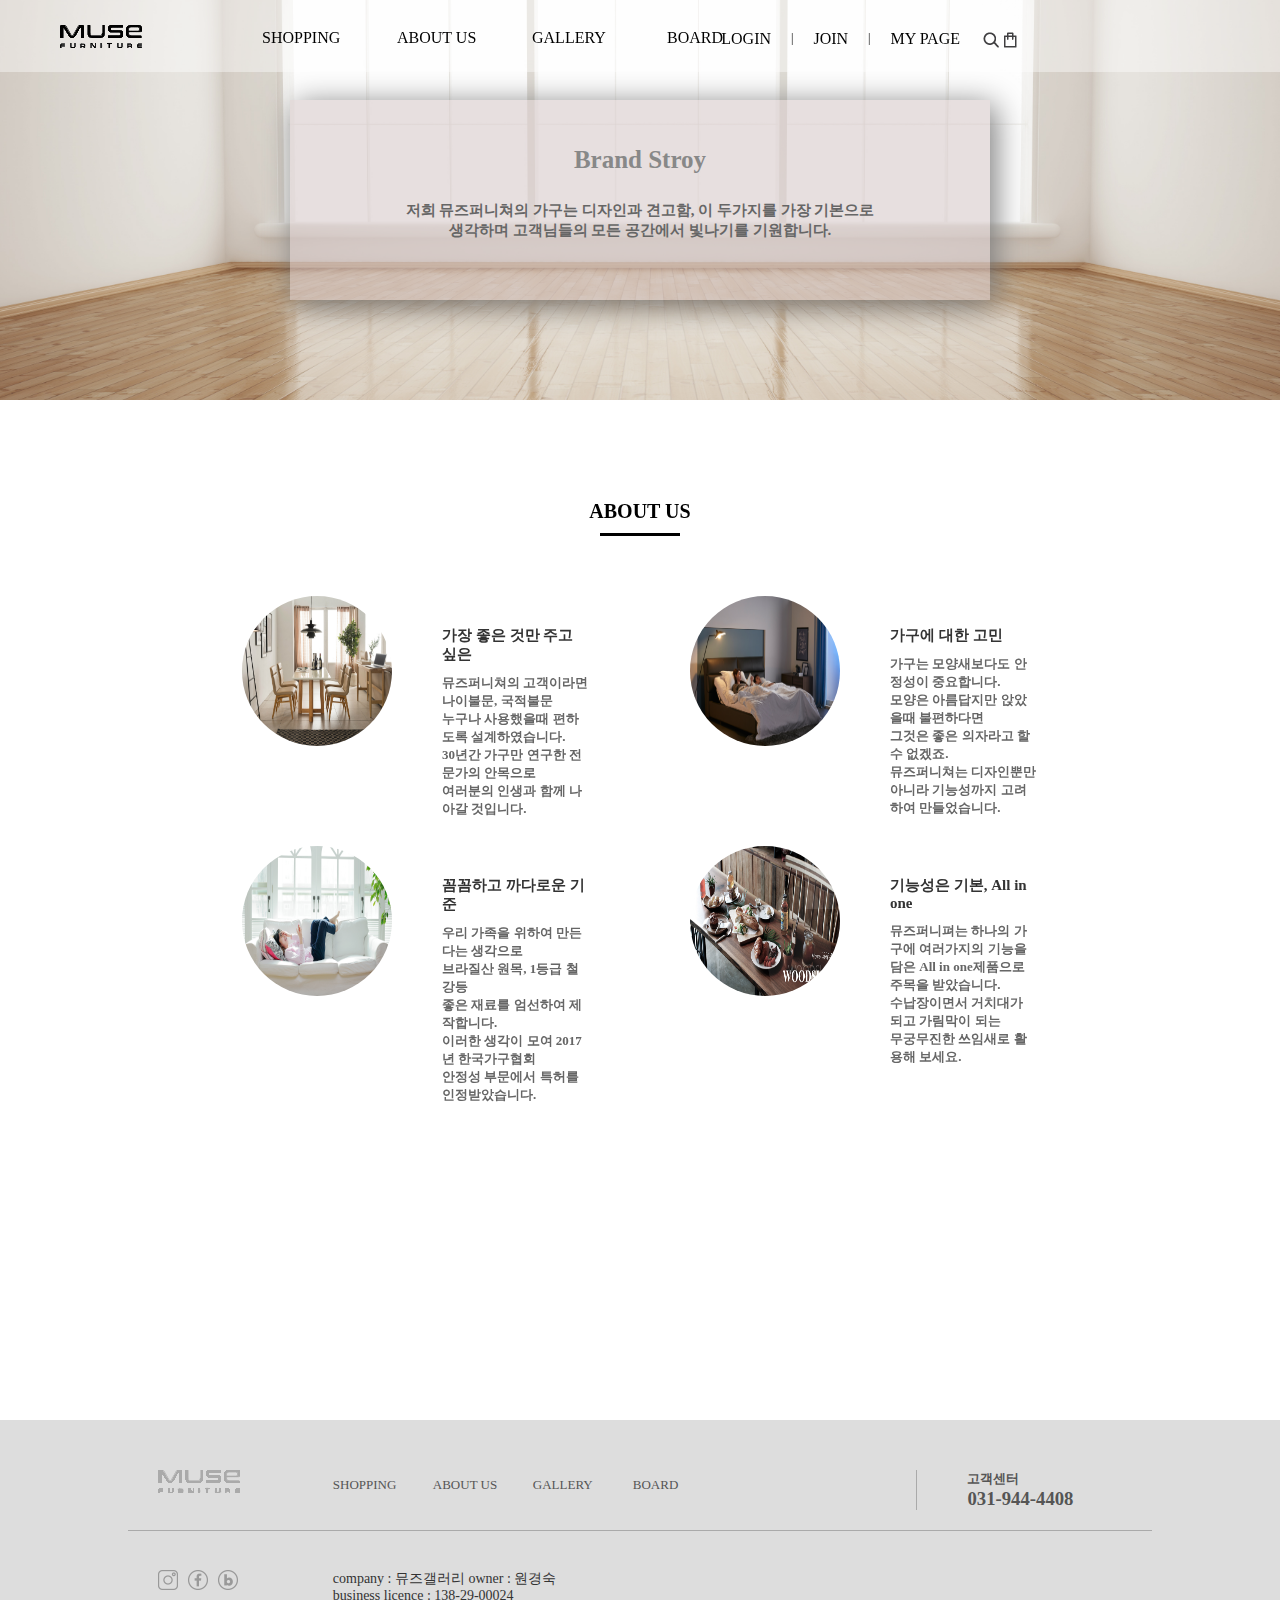
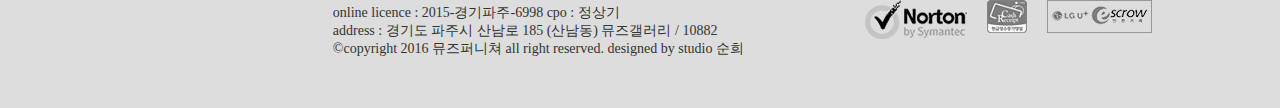
<file: sub2.html>
<!DOCTYPE html>
<html lang="en">
<head>
    <meta charset="UTF-8">
    <meta name="viewport" content="width=device-width,initial-scale=1,user-scalable=no">
    <title>ABOUT MUSE</title>
    <link rel="stylesheet" href="css/aos.css">
    <style>
			* {margin:0; padding:0; box-sizing: border-box;}
			ol,ul,li { list-style:none;}
			a { text-decoration:none; color: black;}
			img { vertical-align:top; border:none;}
			table { border-collapse:collapse;}
			body,html {height: 100%;}
			.clear:after { content:""; display:block; clear:both;}
        
			/* 헤더 영역 */
			#header{width:100%; height: 72px; position: fixed; z-index: 1;
							background-color: rgba(255,255,255,0.4); transition:all 0.5s;}

			#header.on { background-color:rgba(0,0,0,1);}

			#header.on .gnb > li > a { color:#fff;}

			#header .h_bg{height: 280px;background-color:rgba(0,0,0,0.7);
									position: absolute; z-index: 1; top: 0; left: 0; width: 100%;
									background-color: rgba(0,0,0,0,.4);top: 72px; display: none;}
			.logo{float: left; margin-left: 60px; margin-top: 25px;}
			.gnb > li{float:left;margin-right: 35px; width: 100px;}
			.gnb > li > a:hover {font-weight: bold;}
			.gnb{ float: left;margin-left: 120px; margin-top: 29px;}
			.sub_cv{position: absolute;top: 72px;width:1000px; left: 50%;margin-left: -500px; height:280px;z-index: 1;}
			.sub li{text-indent: 5px; height: 40px;}
			.sub{float: left; width: 200px; text-align:center; border-right: 1px solid #666;
					height: 220px; margin-top: 30px;z-index: 1; display: none;}
			.sub:last-child{border-right: 0;}
			.sub li a{color: #999;}
			.sub li a:hover {color: white;}
			.sub > a {display: block; height: 100%; height: 40px; color:#fff; font-weight: bold; font-size: 18px;}
			.s_menu {position: absolute; right: 25%; top: 30px;}
			.s_menu li{float: left;}
			.s_menu li:after {content:"|"; color:black; margin:0 20px; font-size: 12px;
													position: relative; top: -2px}
			.s_menu li:last-child:after{display: none;}
			.s_menu li a.on{color: white;}

			.icon{position: absolute; right: 20%; margin-top: 30px;}
			.icon li {float: left;}
			.icon li:last-child{width: 22px;}
			.ham_menu{ float: right; margin: 20px 30px 0 0; display: none; }

        
			/* 모바일 메뉴 */

			.ham_cover{ width:250px; height: 100%; position: fixed; z-index: 995; right:-250px; top:0; transition: all 0.5s;}

			.ham_cover.on{ right: 0;}


			.mobile{ position: absolute; top: 0; right:0; width:100%; 
					background-color: rgba(0,0,0,0.9); height: 100%; padding-top: 100px;
					}

			.ham_close{ position: absolute; top: 20px; right: 20px; width: 30px; }
			.ham_list{ text-align: center; line-height: 60px; }
			.ham_list > li > a{ color: #fff; font-size: 20px; font-weight: bold;  }
			.ham_list > li{ display: table; margin: 0 auto;}
			.ham_list > li.on > a{ color: #888; display: block; }
			.ham_list > li.on > a:after{ content: ""; display: block; position: relative; transition: all 0.5s;
								width: 100%; height: 3px; background-color: #fff; margin: 0 auto; }
			.ham_sub{ line-height: 30px; margin: 30px 0; display:none; }
			.ham_sub a{ color: #ddd;}

			.ham_s_menu{ position: absolute; top: 25px; left: 20px; }
			.ham_s_menu li{ float: left; margin-right: 25px; }
			.ham_s_menu li a{ color: #fff; }
		
			/* cont1 영역 */
			.cont1 {background-image: url(image/bg3.jpg); height: 400px; background-attachment: fixed;
			background-size: cover; background-position: center -200px; position: relative;}
			.text_box{ width: 700px; height: 200px; margin: 0 auto; text-align: center; background-color:rgba(215,201,201,0.6); padding: 50px 0; line-height: 20px;
					font-size: 16px;box-shadow: 5px 5px 30px #777; position: absolute; top: 50%;left: 50%; transform: translateX(-50%)translateY(-50%); }
			.text_box h2{ font-size: 25px; color: #888;}
					.text {color: #666; font-size: 15px; padding-top: 30px; font-weight: 900; }

			/* cont2 영역 */
			.cont2{ width: 70%; margin: 100px auto; height: 500px;}
			.cont2_list li{ float: left; width: 50%; height: 250px; padding: 50px; }
			.cont2_list li img{ width: 150px; height: 150px; border-radius: 50%; float: left;}
			.cont2_list li .text{ padding-left: 200px;}
			.cont2_list li .text h4{ color: #333; margin-bottom: 10px; }
			.cont2_list li .text p{font-size: 13px;}
			.cont2 h3{ font-size: 20px; text-align: center;}
					.cont2 h3:after{content: ""; display: block; clear: both; width: 80px; margin: 10px auto; 					 height: 3px; background-color: black;}
			.leaf1,.leaf2{ position: absolute; top: 80%; width: 200px;}
			.leaf1 img,.leaf2 img{ width: 100%;}
			.leaf1{ display: none;}
			.leaf2{ display: none;}
		
			/* cont3 영역 */
			.cont3{ width: 70%; margin: 100px auto; height: 220px;}
			.cont3_list li{ float: left; width: 30%; height: 220px; margin-right: 5%;background-color: #666; color: #fff; text-align: center; padding: 30px;}
			.cont3_list li:last-child{ margin-right: 0;}
			.cont3_list li h4{ font-size:18px; }
			.cont3_list li h4:after{ content: ""; display: block; width: 80%; height: 1px; 
								background-color: #fff; margin: 20px auto;}
			.cont3_list li p{ font-size: 14px; }

			/* 푸터 영역 */
			#footer{ background-color: #ddd;}
			.f_center{ width: 80%;margin: 0 auto; padding: 50px 0;}
			.f_top{ height: 100px;}
			.f_top:after{ content: ""; display: block; width: 100%; height: 1px; background-color: #aaa; margin: 30px auto;}
			.f_logo{ float: left; width: 20%; padding-left: 30px;}
			.f_menu{ float: left; width: 55%;}
			.f_menu li{ float: left; width: 100px; height: 30px; line-height: 30px; font-size: 13px;}
			.f_menu li a{ color: #555;}
			.f_cs{ float: right; width: 23%; color: #555; margin-bottom: 20px; padding-left: 50px;
				border-left: 1px solid #aaa;}
			.f_bot{ }
			.f_sns{ padding-left: 30px; float: left; width: 20%; }
			.f_sns li{ float: left; width: 30px; }
			.f_text{ float: left; color: #333; font-size: 14px; width: 50%;}

			.f_mark{float: right; width: 30%; margin-top: 30px;}
			.f_mark li{ float: left; margin-left: 20px;}
		
			/* 모바일  768px */   
      @media screen and (max-width:768px){
            
        /* 헤더 */
        .gnb > li{ display: none;}
				.ham_menu{ display: inline-block;position: absolute; right: 0; }
				.s_menu{ display: none;}
				.icon{ display: none;}
  
        .cont1 {display: none;}
           
				/* cont2 영역 */
				.cont2{ width: 80%; margin: 0 auto; height: 1000px;
                padding-top: 85px;}
        .cont2_list {width: 80%;margin-left: 10%;}
				.cont2_list li{ float: left; width:100%; height: 250px; padding: 0px; }
	
            
        /* cont3 영역 */
				.cont3{ width: 80%; margin: 100px auto; height:auto;}
				.cont3_list li{ width: 100%; height: 200px; margin-right: 0; margin-bottom: 5%;}
				.cont3_list li p{line-height: 20px; font-size: 14px; }
            
        	
    		/* 푸터 영역 */
        .f_center{  padding: 30px 0;}
        .f_top{ display: none;}
				.f_logo{ display: none;}
				.f_sns{ width: 100px; padding-left: 0; padding-bottom: 50px; margin: 0 auto; float: none;}
				.f_text{ float: none; text-align: center; width: 100%;}
				.f_mark{display: none;}
 
       }
        
        /* 모바일  640px */
        @media screen and (max-width:640px){
            
					/* cont2 영역 */
					.cont2{ width: 100%; margin: 0 auto; height: 1000px;
									padding-top: 85px;}
					.cont2_list {width: 80%;margin-left: 10%;}
					.cont2_list li{ float: left; width:100%; height: 250px; padding: 0px;
         
				}
				/* 모바일 414px; */
        @media screen and (max-width:414px){
            
					/* cont2 영역 */
					.cont2{ width: 100%; margin: 0 auto; height:auto;
									padding-top: 85px;}
					.cont2_list {width: 80%;margin-left: 10%;}
					.cont2_list li img{text-align: center;}
					.cont2_list li{ float:none; width:100%; height: 350px; padding: 0px;text-align: center; }
					.cont2_list li img {float: none;}
					.cont2_list li .text {padding-left: 0;}
					.cont2 h3{padding-bottom: 70px;}


        }
    </style>
    <script type="text/javascript" src="js/jquery-3.3.1.min.js"></script>
    <script type="text/javascript" src="js/aos.js"></script>
    <script type="text/javascript">
		$(document).ready(function(){
			AOS.init();
			
			//      header   마우스 올렸을 때    //
            
			$(".shop > a").eq(0).mouseenter(function(){

					$(".sub").stop().show();
					$(".h_bg").stop().show();
			});
			$(".sub_cv").mouseleave(function(){

					$(".sub").stop().hide();
					$(".h_bg").stop().hide();
			});

			
			//스크롤 내렸을때 유투브 구간까지 도달하면 헤더는 디자인 변경
            
      $(window).scroll(function(){
               
				var sc_top = $(this).scrollTop();

				var cont1 = $(".cont2").offset().top;

				if(sc_top >= cont1) {

						$("#header").addClass("on");
						$(".logo img").attr("src","image/logo_white.png");
						$(".icon li:first-child img").attr("src","image/search_white.png");
						$(".icon li:last-child img").attr("src","image/cart_white.png");
						$(".s_menu li a").addClass("on");
						$(".ham_menu img").attr("src","image/ham_menu_white.png");
				}
				else {

						$("#header").removeClass("on");
						$(".logo img").attr("src","image/logo.png");
						$(".icon li:first-child img").attr("src","image/gnb_search_3.png");
						$(".icon li:last-child img").attr("src","image/gnb_cart_3.png");
						$(".s_menu li a").removeClass("on");
				}

			});
            
            	//모바일 메뉴 나오게 하기
			$(".ham_menu").click(function(){
				$(".ham_cover").addClass("on");
			});
			
			//모바일 매뉴 숨기기
			$(".ham_close").click(function(){
				$(".ham_cover").removeClass("on");
			});
			
			//쇼핑 메뉴 누르면 서브메뉴 나오게
			
			$(".ham_list > li > a").click(function(){
				
				//show() --> hide() // hide() -- > show()
				$(this).siblings(".ham_sub").slideToggle();
				$(this).parent().toggleClass("on");
			});
			
		});
		
	</script>
</head>
<body>
    <div id="header">
       <p class="ham_menu"><img src="image/ham_menu.png" alt=""></p>
       <div class="h_bg"></div>
        <h1 class="logo"><a href="index.html"><img src="image/logo.png" alt=""></a></h1>
        <ul class="gnb clear">
            <li class="shop"><a href="sub3.html">SHOPPING</a>
               <div class="sub_cv">
                <ul class="sub">
                    <a href="#">Series</a>
                    <li><a href="#">Kai</a></li>
                    <li><a href="#">Moku</a></li>
                    <li><a href="#">Liv</a></li>
                </ul>
                <ul class="sub">
                    <a href="#">BEDROOM</a>
                    <li><a href="#">Bed</a></li>
                    <li><a href="#">Bedside table</a></li>
                    <li><a href="#">Drawer</a></li>
                    <li><a href="#">Dressing table</a></li>
                </ul>
                <ul class="sub">
                    <a href="sub3.html">LIVING ROOM</a>
                    <li><a href="#">TV Stand</a></li>
                    <li><a href="#">Storage</a></li>
                    <li><a href="#">Sofa</a></li>
                    <li><a href="#">Table</a></li>
                    <li><a href="#">Console</a></li>
                </ul>
                <ul class="sub">
                    <a href="#">Home office</a>
                    <li><a href="#">Desk</a></li>
                    <li><a href="#">Chair</a></li>
                    <li><a href="#">Bookshelf</a></li>
                </ul>
                <ul class="sub">
                    <a href="#">Kitchen</a>
                    <li><a href="#">Table</a></li>
                    <li><a href="#">Storage</a></li>
                </ul> 
                </div> 
            </li>
            <li><a href="#">ABOUT US</a></li>
            <li><a href="#">GALLERY</a></li>
            <li><a href="#">BOARD</a></li>
        </ul>
        <ul class="s_menu clear">
            <li><a href="#">LOGIN</a></li>
            <li><a href="#">JOIN</a></li>
            <li><a href="#">MY PAGE</a></li>
        </ul>
        <ul class="icon clear">
            <li><a href="#"><img src="image/gnb_search_3.png" alt=""></a></li>
            <li><a href="#"><img src="image/gnb_cart_3.png" alt=""></a></li>
        </ul>
        <a href="#" class="ham_menu"><img src="image/ham_menu.png" alt=""></a>
    </div>
        
        <div class="ham_cover">
		<div class="mobile">
			<a href="#"><img class="ham_close" src="image/ham_close_white.png" alt=""></a>
			<ul class="ham_s_menu">
				<li><a href="#">LOGIN</a></li>
				<li><a href="#">JOIN</a></li>
			</ul>
			<ul class="ham_list">
				<li class="shop_sub">
					<a href="#">SHOPPING</a>
					<ul class="ham_sub">
						<li><a href="#">Series</a></li>
						<li><a href="#">Bed Room</a></li>
						<li><a href="sub3.html">Living Room</a></li>
						<li><a href="#">Home Office</a></li>
						<li><a href="#">Kitchen</a></li>
					</ul>
				</li>
				<li>
					<a href="sub2.html">ABOUT US</a>
				</li>
				<li><a href="#">GALLERY</a></li>
				<li><a href="#">BOARD</a></li>
			</ul>
		</div>
        </div>	
   
    <div id="container">
		<div class="cont1">
			<div class="text_box">
				<h2>Brand Stroy</h2>
				<p class="text">
					저희 뮤즈퍼니쳐의 가구는 디자인과 견고함, 이 두가지를 가장 기본으로 <br>
					생각하며 고객님들의 모든 공간에서 빛나기를 기원합니다.
				</p>
			</div>

		</div>

	   <div class="cont2">
   			<h3 data-aos="fade-down" data-aos-duration="2000">ABOUT US</h3>
	   		<ul class="cont2_list clear" data-aos="fade-down" data-aos-duration="2000">
	   			<li >
	   				<img src="image/sub2_1.jpg" alt="">
	   				<div class="text">
	   				 	<h4>가장 좋은 것만 주고 싶은</h4>
	   					<p>뮤즈퍼니쳐의 고객이라면 나이불문, 국적불문 <br> 
	   						누구나 사용했을때 편하도록 설계하였습니다. <br>
	   						30년간 가구만 연구한 전문가의 안목으로 <br>
	   						여러분의 인생과 함께 나아갈 것입니다.	
	   					</p>
	   				</div>
	   			</li>
	   			<li>
	   				<img src="image/sub2_2.jpg" alt="">
	   				<div class="text">
	   					<h4>가구에 대한 고민</h4>
	   					<p>가구는 모양새보다도 안정성이 중요합니다.<br>
	   						모양은 아름답지만 앉았을때 불편하다면 <br>
	   						그것은 좋은 의자라고 할 수 없겠죠. <br>
	   						뮤즈퍼니쳐는 디자인뿐만 아니라 기능성까지 고려하여 만들었습니다.	
	   					</p>
	   				</div>
	   			</li>
	   			<li>        
	   				<img src="image/sub2_3.jpg" alt="">
	   				<div class="text">
	   					<h4>꼼꼼하고 까다로운 기준</h4>
	   					<p>우리 가족을 위하여 만든다는 생각으로<br>
	   						브라질산 원목, 1등급 철강등 <br>
	   						좋은 재료를 엄선하여 제작합니다. <br>
	   						이러한 생각이 모여 2017년 한국가구협회<br>
	   						 안정성 부문에서 특허를 인정받았습니다. 
	   					</p>
	   				</div>
	   			</li>
	   			<li>
	   				<img src="image/sub2_4.jpg" alt="">
	   				<div class="text">
	   					<h4>기능성은 기본, All in one</h4>
	   					<p>뮤즈퍼니펴는 하나의 가구에 여러가지의 기능을 <br>
	   						담은 All in one제품으로 주목을 받았습니다. <br>
	   					 	수납장이면서 거치대가 되고 가림막이 되는  <br>
	   						무궁무진한 쓰임새로 활용해 보세요.	
	   					</p>
	   				</div>
	   			</li>
	   		</ul>	
	   		<div class="leaf1" data-aos="fade-right" data-aos-duration="2000"><img src="image/sub2_leaf.png" alt=""></div>
	   		<div class="leaf2" data-aos="fade-left" data-aos-duration="2000"><img src="image/sub2_leaf2.png" alt=""></div>
	   </div>
	   
	   <div class="cont3">	
	   		<ul class="cont3_list clear" data-aos="flip-down" data-aos-duration="2000">
	   			<li>
	   				<h4>CS center</h4>
					<p>Tel : 031-944-4408 <br>
					Fax : 031-944-4465 <br>
					E-mail : musegallery_living@naver.com <br>
					Addresss : 경기도 파주시 산남로 185 (산남동) <br>
   					</p>
	   			</li>
	   			<li>
	   				<h4>Work time</h4>
					<p>09:00 - 19:00 <br> 
					Open 365 Days <br>
					(공휴일 10:30 - 19:00)	
   					</p>
	   			</li>
	   			<li>
	   				<h4>Bank info</h4>
					<p>신한은행 . 110-444-400921 <br>
					Account holder . 뮤즈갤러리
   					</p>
	   			</li>
	   		</ul>
	   </div>
   </div>
   
   <!--  하단 영역  -->
    <div id="footer">
    	<div class="f_center">
    		<div class="f_top clear">
    			<div class="f_logo"><img src="image/logo_gray.png" alt=""></div>
    			<ul class="f_menu clear">
    				<li><a href="#">SHOPPING</a></li>
    				<li><a href="#">ABOUT US</a></li>
    				<li><a href="#">GALLERY</a></li>
    				<li><a href="#">BOARD</a></li>
    			</ul>
    			<div class="f_cs">
    				<h5>고객센터</h5>
    				<h3>031-944-4408</h3>
    			</div>
    		</div>
    		<div class="f_bot clear">
    			<ul class="f_sns">
    				<li><a href="#"><img src="image/footer_i.png" alt=""></a></li>
    				<li><a href="#"><img src="image/footer_f.png" alt=""></a></li>
    				<li><a href="#"><img src="image/footer_b.png" alt=""></a></li>
    			</ul>
    			<div class="f_text">
    				<p>company : 뮤즈갤러리 owner : 원경숙</p>
    				<p>business licence : 138-29-00024</p>
    				<p>online licence : 2015-경기파주-6998 cpo : 정상기</p>
    				<p>address : 경기도 파주시 산남로 185 (산남동) 뮤즈갤러리 / 10882</p>
    				<p>&copy;copyright 2016 뮤즈퍼니쳐 all right reserved. designed by studio 순희</p>
    			</div>
    			<ul class="f_mark">
    				<li><img src="image/mark_1.png" alt=""></li>
    				<li><img src="image/mark_2.png" alt=""></li>
    				<li><img src="image/mark_3.png" alt=""></li>
    			</ul>
    		</div>
    	</div>
    </div>
    
</body>
</html>
</file>
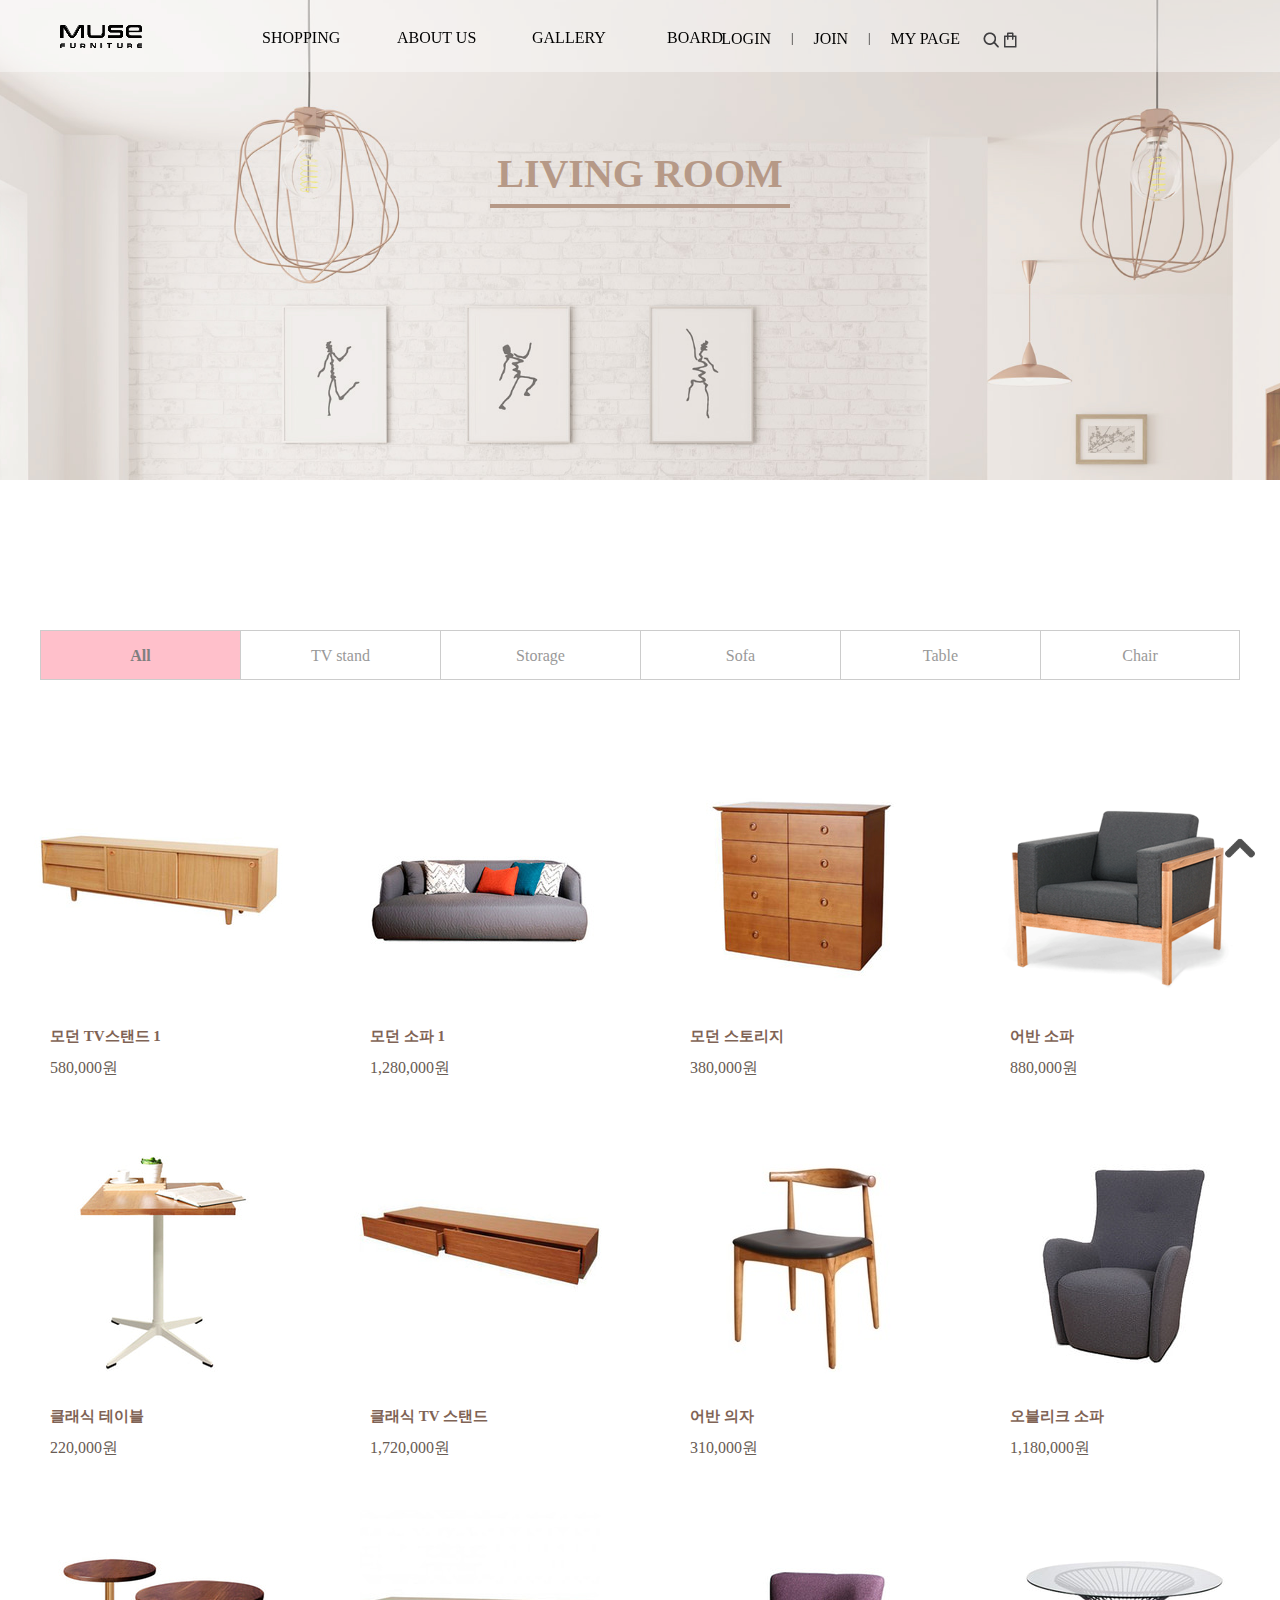
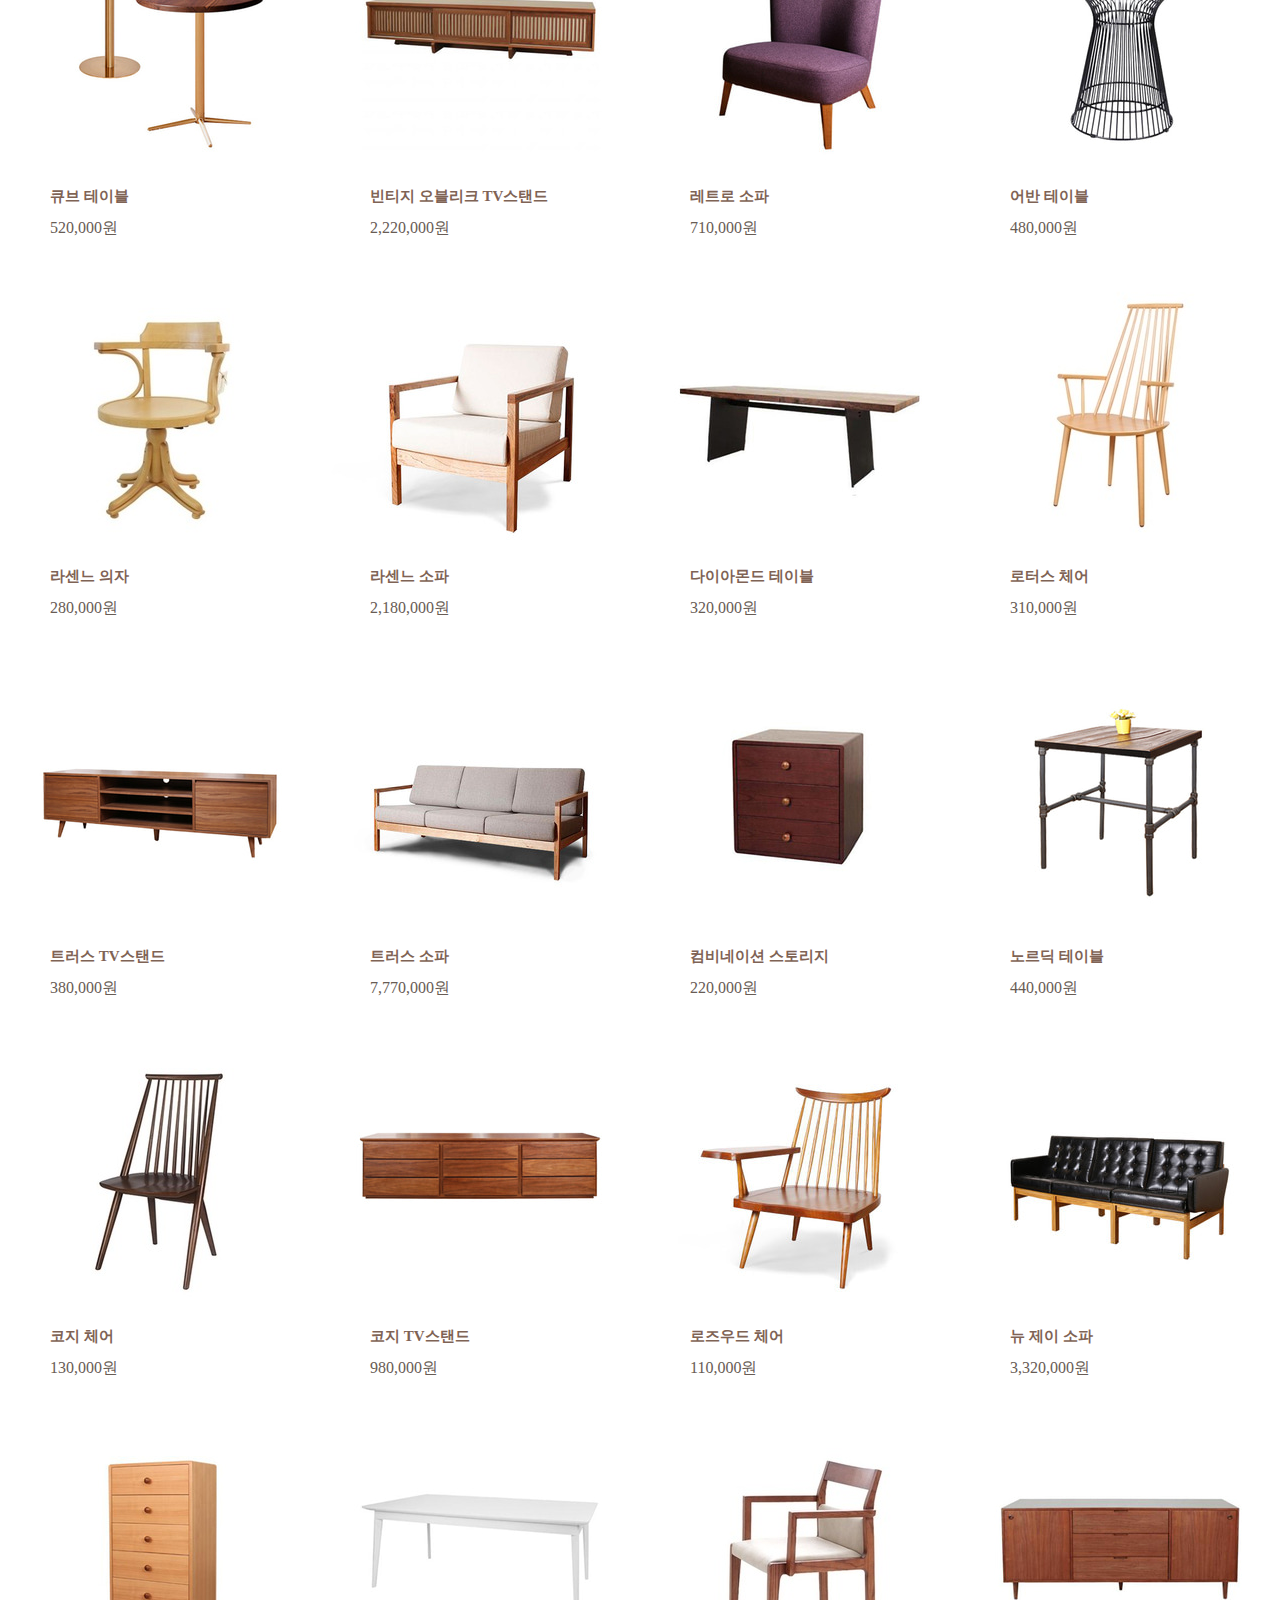
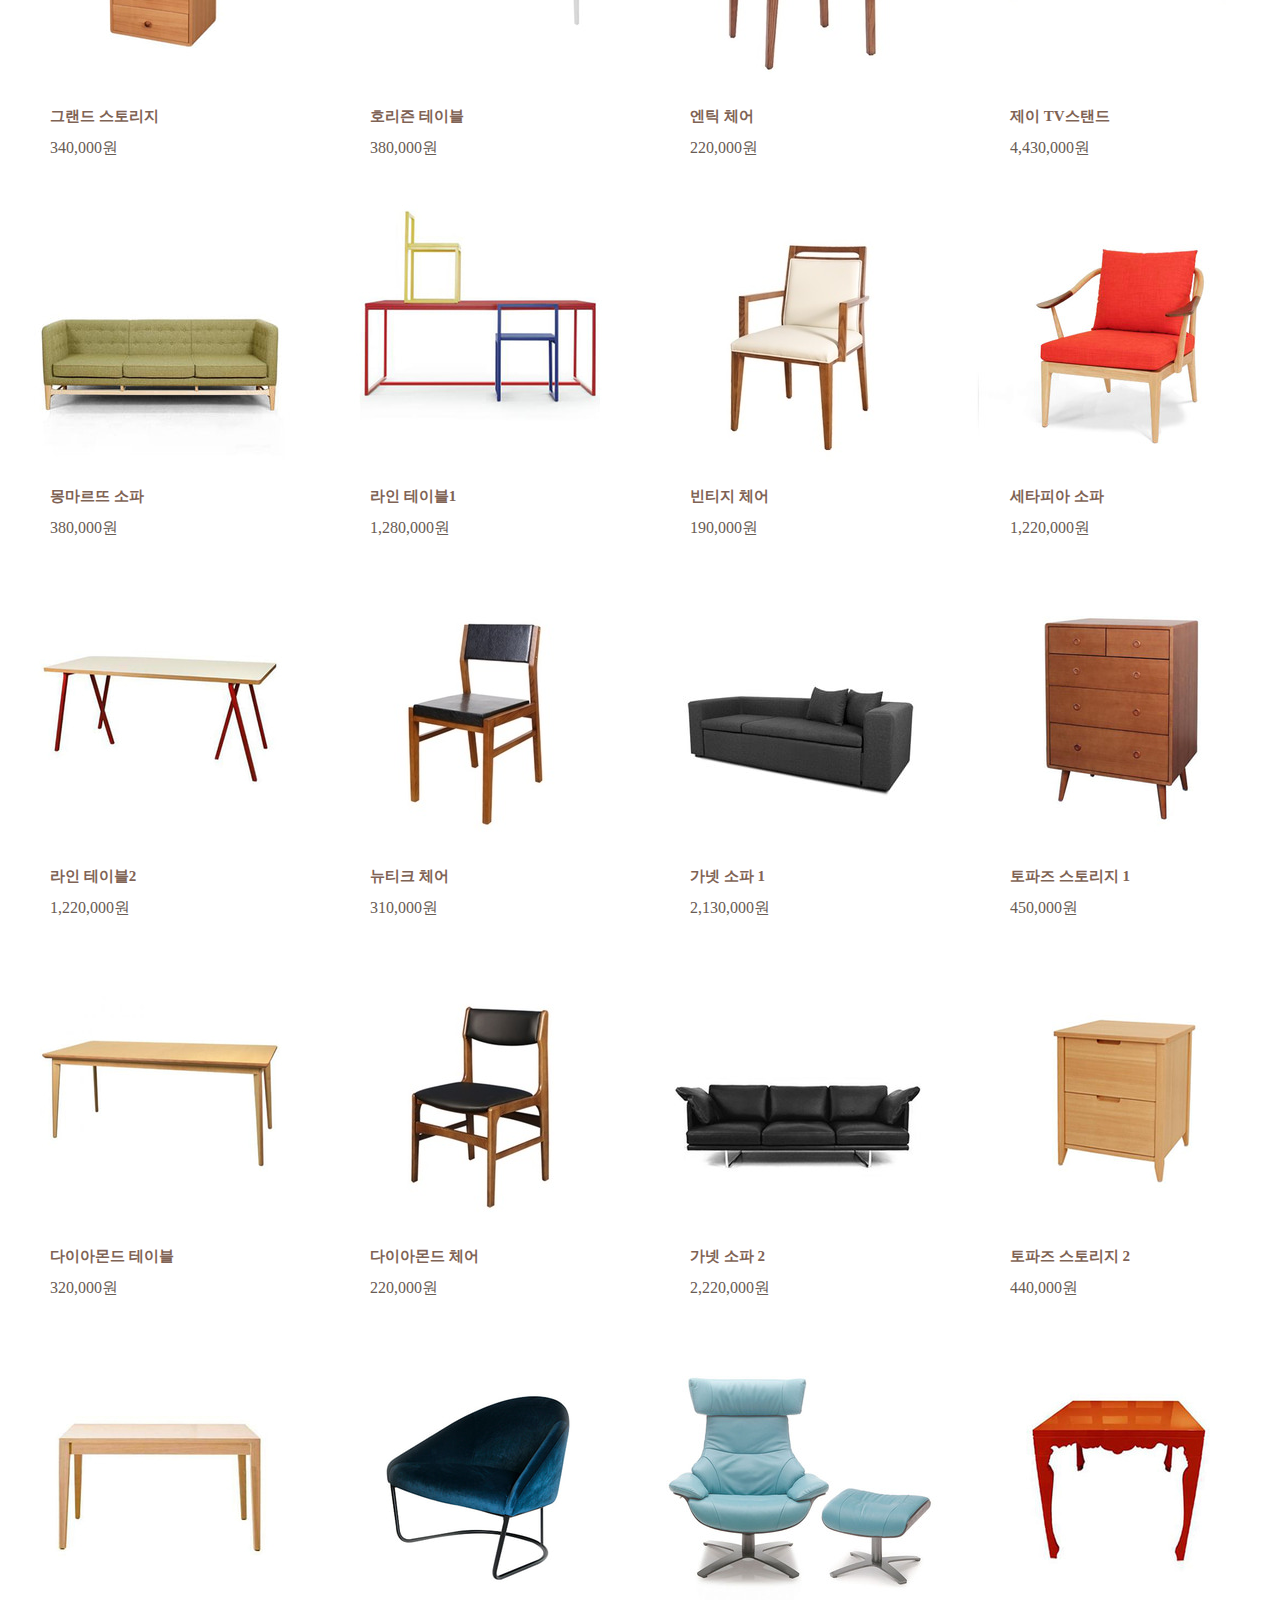
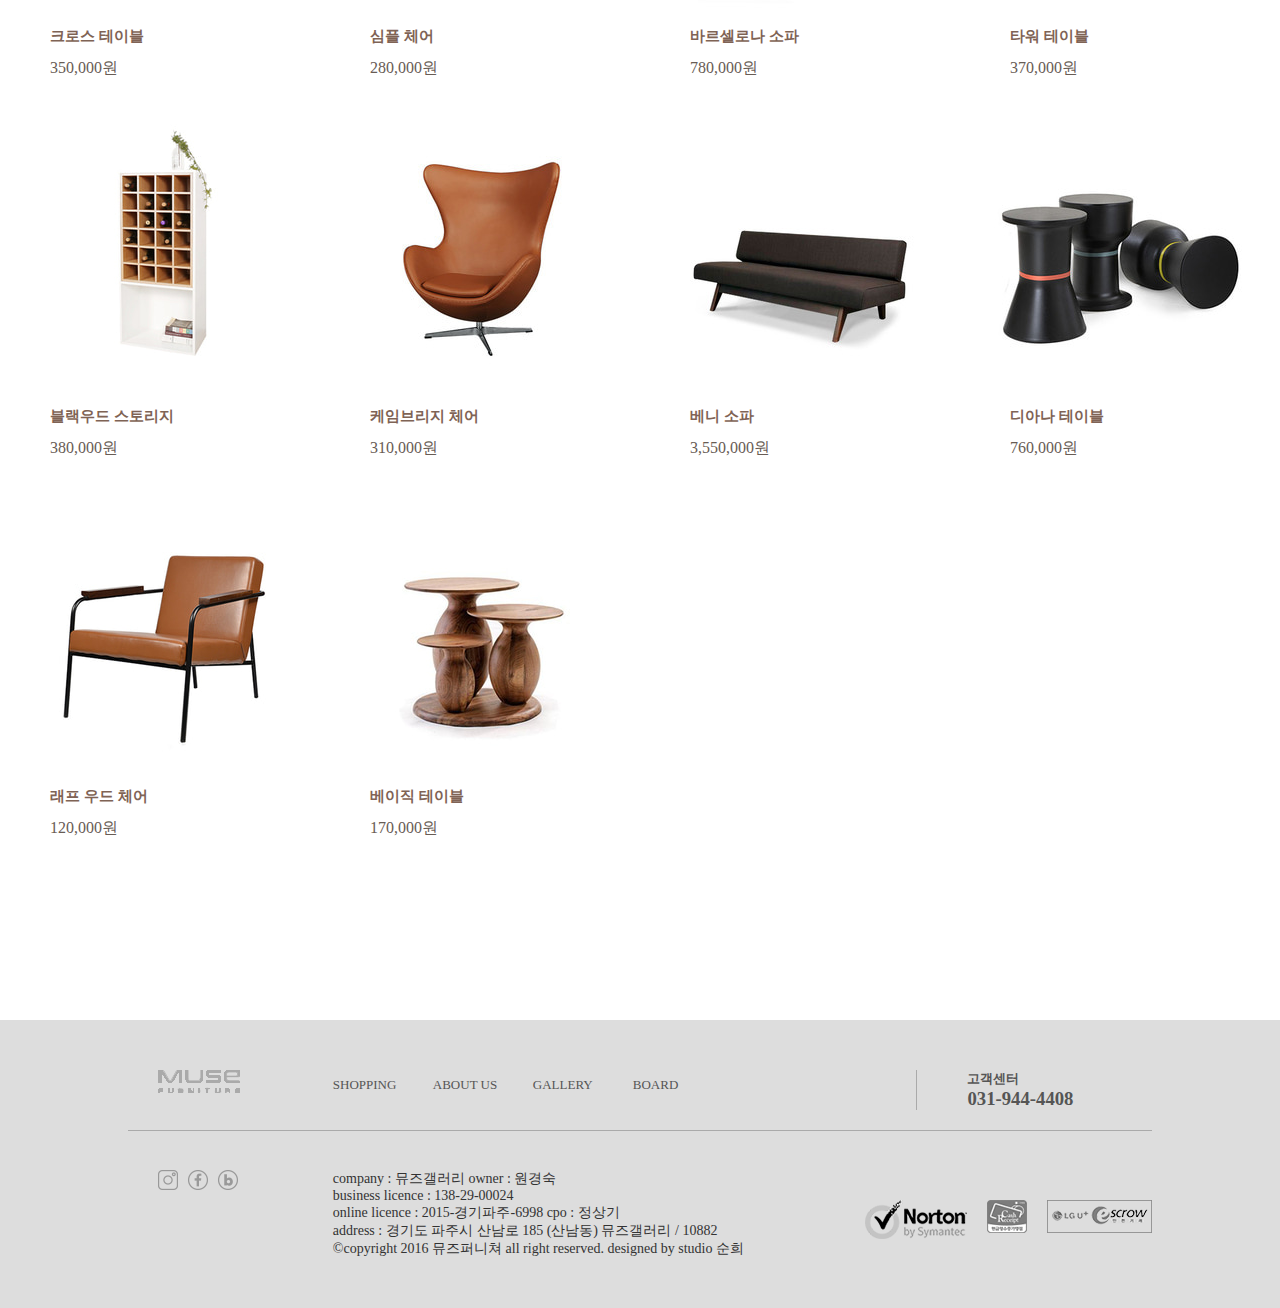
<file: sub3.html>
<!DOCTYPE html>
<html>
<head>
    <meta charset="UTF-8">
    <title>SHOPPING - Living Room</title>
    <meta name="viewport" content="width=device-width,initial-scale=1,user-scalable=no">
    <style>
			* {margin:0; padding:0; box-sizing: border-box;}
			ol,ul,li { list-style:none;}
			a { text-decoration:none; color: black;}
			img { vertical-align:top; border:none;}
			table { border-collapse:collapse;}
			.clear:after { content:""; display:block; clear:both;}

			/* 헤더 영역 */
			#header{width:100%; height: 72px; position: fixed; z-index: 1;
							background-color: rgba(255,255,255,0.4); transition:all 0.5s;}

			#header.on { background-color:rgba(0,0,0,1);}

			#header.on .gnb > li > a { color:#fff;}

			#header .h_bg{height: 280px;background-color:rgba(0,0,0,0.7);
									position: absolute; z-index: 1; top: 0; left: 0; width: 100%;
									background-color: rgba(0,0,0,0,.4);top: 72px; display: none;}
			.logo{float: left; margin-left: 60px; margin-top: 25px;}
			.gnb > li{float:left;margin-right: 35px; width: 100px;}
			.gnb > li > a:hover {font-weight: bold;}
			.gnb{ float: left;margin-left: 120px; margin-top: 29px;}
			.sub_cv{position: absolute;top: 72px;width:1000px; left: 50%;margin-left: -500px; height:280px;z-index: 1; display:none;}
			.sub li{text-indent: 5px; height: 40px;}
			.sub{float: left; width: 200px; text-align:center; border-right: 1px solid #666;
					height: 220px; margin-top: 30px;z-index: 1; }
			.sub:last-child{border-right: 0;}
			.sub li a{color: #999;}
			.sub li a:hover {color: white;}
			.sub > a {display: block; height: 100%; height: 40px; color:#fff; font-weight: bold; font-size: 18px;}
			.s_menu {position: absolute; right: 25%; top: 30px;}
			.s_menu li{float: left;}
			.s_menu li:after {content:"|"; color:black; margin:0 20px; font-size: 12px;
													position: relative; top: -2px}
			.s_menu li:last-child:after{display: none;}
			.s_menu li a.on{color: white;}

			.icon{position: absolute; right: 20%; margin-top: 30px;}
			.icon li {float: left;}
			.icon li:last-child{width: 22px;}
        
       
        
			.top{position: fixed; width: 40px; bottom: 30px; right: 20px; transform: rotate(90deg) }
			.top img{width: 100%;}
        
        
      /* 모바일 메뉴 */
		  .ham_menu{display: none;}
        
			.ham_cover{ width:250px; height: 100%; position: fixed; z-index: 995; right:-250px; top:0; transition: all 0.5s;}
		
			.ham_cover.on{ right: 0;}
		
		
			.mobile{ position: absolute; top: 0; right:0; width:100%; 
					background-color: rgba(0,0,0,0.9); height: 100%; padding-top: 100px;
					}

			.ham_close{ position: absolute; top: 20px; right: 20px; width: 30px; }
			.ham_list{ text-align: center; line-height: 60px; }
			.ham_list > li > a{ color: #fff; font-size: 20px; font-weight: bold;  }
			.ham_list > li{ display: table; margin: 0 auto;}
			.ham_list > li.on > a{ color: #888; display: block; }
			.ham_list > li.on > a:after{ content: ""; display: block; position: relative; transition: all 0.5s;
								width: 100%; height: 3px; background-color: #fff; margin: 0 auto; }
			.ham_sub{ line-height: 30px; margin: 30px 0; display:none; }
			.ham_sub a{ color: #ddd;}

			.ham_s_menu{ position: absolute; top: 25px; left: 20px; }
			.ham_s_menu li{ float: left; margin-right: 25px; }
			.ham_s_menu li a{ color: #fff; }
        
        
			/*리빙룸*/

			.living{margin-bottom: 200px;;}
			.living_bg{width: 100%; height: 580px; background-image: url(image/living.jpg); background-size: cover; background-position: center -100px; background-repeat: no-repeat;}
			.living_bg > h3{font-size: 40px; text-align: center; padding-top: 150px; color: #b69987;}
			.living_bg > h3:after{content: ""; display: block; clear: both; margin: 7px auto; width: 300px; height: 4px; background-color: #b69987;}

			.btn_g{width: 1200px; margin: 0 auto; margin-top: 50px; }
			.btn_g li {width: 200px; height: 50px; text-align: center; line-height: 50px; background-color: white; float:left; border: 1px solid #ccc; border-right: none; box-sizing: border-box;}
			.btn_g li a{display: block; height: 100%; color: #999;}
			.btn_g li:last-child{border-right: 1px solid #ccc;}
			.btn_g li.on{background-color: pink; font-weight: bold;}
			.btn_g li.on a{color: #7f7f7f;}

			.content {width: 1280px; margin: 0 auto;}
			.content > div {width: 300px; height: 300px; margin: 40px 10px;}
			.content > div > a{color: #7f6355;}
			.content > div > a > img{width: 100%;}
			.l_text{line-height: 32px; padding-left: 40px;}
			.l_text h6{font-size: 15px;}
			.l_text p{color: #685c54;}

        
        
			/* 푸터 영역 */
			#footer{ background-color: #ddd;}
			.f_center{ width: 80%;margin: 0 auto; padding: 50px 0;}
			.f_top{ height: 100px;}
			.f_top:after{ content: ""; display: block; width: 100%; height: 1px; background-color: #aaa; margin: 30px auto;}
			.f_logo{ float: left; width: 20%; padding-left: 30px;}
			.f_menu{ float: left; width: 55%;}
			.f_menu li{ float: left; width: 100px; height: 30px; line-height: 30px; font-size: 13px;}
			.f_menu li a{ color: #555;}
			.f_cs{ float: right; width: 23%; color: #555; margin-bottom: 20px; padding-left: 50px;
				border-left: 1px solid #aaa;}
		
			.f_sns{ padding-left: 30px; float: left; width: 20%; }
			.f_sns li{ float: left; width: 30px; }
			.f_text{ float: left; color: #333; font-size: 14px; width: 50%;}

			.f_mark{float: right; width: 30%; margin-top: 30px;}
			.f_mark li{ float: left; margin-left: 20px;}
        
        
/*       반응형 768px */        
         @media screen and (max-width:768px){

/*           반응형 768px 헤더*/
            .gnb{display: none;}
            .s_menu{display: none;}
            .icon{display: none;}
            
/*            #header{position: relative;}*/
            .ham_menu{display: block; position: absolute; top: 20px; right: 20px;}
            
/*           반응형 768px 리빙BG*/
            .living_bg{width: 100%; height: 450px;}
            .btn_g{width: 80%;}
            .btn_g li {width: 33.333333%; border-right: none; border-bottom: none;}
            .btn_g li:nth-child(3n) {border-right: 1px solid #ccc; box-sizing: border-box;}
            .btn_g li:nth-child(4){border-bottom: 1px solid #ccc;}
            .btn_g li:nth-child(5){border-bottom: 1px solid #ccc;}
            .btn_g li:nth-child(6){border-bottom: 1px solid #ccc;}

/*           반응형 768px 상품목록*/
            .content {width: 100%;}
            .content > div {width: 31.333333%; margin: 40px 1%;}

            
/*           반응형 768px 푸터*/            
            .f_center{ padding: 30px 0;}
						.f_top{ display: none;}
						.f_logo{ display: none;}
						.f_sns{ width: 100px; padding-left: 0; padding-bottom: 50px; margin: 0 auto; float: none;}
						.f_text{ float: none; text-align: center; width: 100%;}
						.f_mark{display: none;}
 
        }
        
        @media screen and (max-width:640px){

            .btn_g{width: 80%;}
            .btn_g li {width: 50%; border-right: none; border-bottom: none;}
            .btn_g li:nth-child(2n) {border-right: 1px solid #ccc;}
            .btn_g li:nth-child(3) {border-right: none;}
            .btn_g li:nth-child(4) {border-bottom: none;}
            
            .content {width: 100%;}
            .content > div {width: 48%; margin: 40px 1%;}
           
        }
        
        
        
    </style>
    <script type="text/javascript" src="js/jquery-3.3.1.min.js"></script>
    <script type="text/javascript" src="js/isotope.pkgd.min.js"></script>
    <script type="text/javascript">
    
        $(document).ready(function(){
           
               //      header   마우스 올렸을 때    //
            
            $(".shop > a").eq(0).mouseenter(function(){
                
                $(".sub_cv").stop().show();
                $(".h_bg").stop().show();
            });
            $(".sub_cv").mouseleave(function(){
               
                $(".sub_cv").stop().hide();
                $(".h_bg").stop().hide();
            });
            
            
            
            
            //isotope 기본 세팅
            $(".content").isotope({
                itemSelector: '.all',
                layoutMode: 'fitRows',
                
            })
            
            
            //버튼 클릭 시 정렬 기능 실행!
            $(".btn_g li").click(function(event){
                event.preventDefault();
                
                //버튼 활성화 및 제거 구간
                var list = $(this).index();
                $(".btn_g li").removeClass("on");
                $(".btn_g li").eq(list).addClass("on");
                
                
                //공식 사이트에 안 나와 있음 선생님이 찾아서 알려주심
                //클릭한 버튼의 속성값 받아오기
                //attr 선택한 태그의 html 속성값을 가져올 때
                //<div href="링크주소"> === <태그명 속성이름="속성값">
                var value = $(this).attr("data-list");
                    
                //버튼 클릭 시 움직임 들어가면서 정렬 기능 실행!
                $(".content").isotope({
                filter : value
                })
                
            });
            
             //      오른쪽아래 버튼누르면 맨위로       //
            
                $(".top").click(function(){
                    $("html,body").animate({"scrollTop":0})   
                    
                });
                 
            
            //스크롤 내렸을때 유투브 구간까지 도달하면 헤더는 디자인 변경
            
            $(window).scroll(function(){
               
                var sc_top = $(this).scrollTop();
                
                var content = $(".content").offset().top;
              
                if(sc_top >= content ) {
                    
                    $("#header").addClass("on");
                    $(".logo img").attr("src","image/logo_white.png");
                    $(".icon li:first-child img").attr("src","image/search_white.png");
                    $(".icon li:last-child img").attr("src","image/cart_white.png");
                    $(".ham_menu img").attr("src","image/ham_menu_white.png");
                    $(".s_menu li a").addClass("on");
                   $(".top").stop().fadeIn(500);
//                    $(".s_menu li:after").css({"color":"white"})
                }
                else {
                    
                    $("#header").removeClass("on");
                    $(".logo img").attr("src","image/logo.png");
                    $(".icon li:first-child img").attr("src","image/gnb_search_3.png");
                    $(".icon li:last-child img").attr("src","image/gnb_cart_3.png");
                    $(".ham_menu img").attr("src","image/ham_menu.png");
                    $(".s_menu li a").removeClass("on");
                    $(".top").stop().fadeOut(500);
                }
            });
            
            
            //모바일 메뉴 나오게 하기
			$(".ham_menu").click(function(){
				$(".ham_cover").addClass("on");
			});
			
			//모바일 매뉴 숨기기
			$(".ham_close").click(function(){
				$(".ham_cover").removeClass("on");
			});
			
			//쇼핑 메뉴 누르면 서브메뉴 나오게
			
			$(".ham_list > li > a").click(function(){
				
				//show() --> hide() // hide() -- > show()
				$(this).siblings(".ham_sub").slideToggle();
				$(this).parent().toggleClass("on");
			});
        
        });
        
    </script>
</head>
<body>
<div id="header">
       <div class="h_bg"></div>
        <h1 class="logo"><a href="index.html"><img src="image/logo.png" alt=""></a></h1>
        <ul class="gnb clear">
            <li class="shop"><a href="sub3.html">SHOPPING</a>
               <div class="sub_cv">
                <ul class="sub">
                    <a href="#">Series</a>
                    <li><a href="#">Kai</a></li>
                    <li><a href="#">Moku</a></li>
                    <li><a href="#">Liv</a></li>
                </ul>
                <ul class="sub">
                    <a href="#">BEDROOM</a>
                    <li><a href="#">Bed</a></li>
                    <li><a href="#">Bedside table</a></li>
                    <li><a href="#">Drawer</a></li>
                    <li><a href="#">Dressing table</a></li>
                </ul>
                <ul class="sub">
                    <a href="#">LIVING ROOM</a>
                    <li><a href="#">TV Stand</a></li>
                    <li><a href="#">Storage</a></li>
                    <li><a href="#">Sofa</a></li>
                    <li><a href="#">Table</a></li>
                    <li><a href="#">Chair</a></li>
                </ul>
                <ul class="sub">
                    <a href="#">Home office</a>
                    <li><a href="#">Desk</a></li>
                    <li><a href="#">Chair</a></li>
                    <li><a href="#">Bookshelf</a></li>
                </ul>
                <ul class="sub">
                    <a href="#">Kitchen</a>
                    <li><a href="#">Table</a></li>
                    <li><a href="#">Storage</a></li>
                </ul> 
                </div> 
            </li>
            <li><a href="sub2.html">ABOUT US</a></li>
            <li><a href="#">GALLERY</a></li>
            <li><a href="#">BOARD</a></li>
        </ul>
        <ul class="s_menu clear">
            <li><a href="#">LOGIN</a></li>
            <li><a href="#">JOIN</a></li>
            <li><a href="#">MY PAGE</a></li>
        </ul>
        <ul class="icon clear">
            <li><a href="#"><img src="image/gnb_search_3.png" alt=""></a></li>
            <li><a href="#"><img src="image/gnb_cart_3.png" alt=""></a></li>
        </ul>
        <a class="ham_menu" href="#"><img src="image/ham_menu.png" alt=""></a>
      
    </div>
           
    <div class="ham_cover">
		<div class="mobile">
			<a href="#"><img class="ham_close" src="image/ham_close_white.png" alt=""></a>
			<ul class="ham_s_menu">
				<li><a href="#">LOGIN</a></li>
				<li><a href="#">JOIN</a></li>
			</ul>
			<ul class="ham_list">
				<li class="shop_sub">
					<a href="#">SHOPPING</a>
					<ul class="ham_sub">
						<li><a href="#">Series</a></li>
						<li><a href="#">Bed Room</a></li>
						<li><a href="sub3.html">Living Room</a></li>
						<li><a href="#">Home Office</a></li>
						<li><a href="#">Kitchen</a></li>
					</ul>
				</li>
				<li>
					<a href="sub2.html">ABOUT US</a>
				</li>
				<li><a href="#">GALLERY</a></li>
				<li><a href="#">BOARD</a></li>
			</ul>
		</div>	
		
	</div>
            
<!--             서브메인             -->
        
            <div class="living">
           <div class="living_bg">
               <h3>LIVING ROOM</h3>
           </div>
            <ul class="btn_g clear">
                <li class="on" data-list="*"><a href="#">All</a></li>
                <li data-list=".tv_stand"><a href="#">TV stand</a></li>
                <li data-list=".storage"><a href="#">Storage</a></li>
                <li data-list=".sofa"><a href="#">Sofa</a></li>
                <li data-list=".table"><a href="#">Table</a></li>
                <li data-list=".chair"><a href="#">Chair</a></li>
                
            </ul>
            <div class="content">
                <div class="all tv_stand">
                   <a href="#">
                        <img src="image/tv_stand/tv_stand1.jpg" alt="tv스탠드1">
                        <div class="l_text">
                           <h6>모던 TV스탠드 1</h6>
                            <p>580,000원</p>
                        </div>
                    </a>
                </div>
                <div class="all sofa">
                    <a href="#">
                    <img src="image/sofa/sofa1.jpg" alt="소파1">
                    <div class="l_text">
                       <h6>모던 소파 1</h6>
                        <p>1,280,000원</p>
                    </div>
                    </a>
                </div>
                <div class="all storage">
                    <a href="#">
                    <img src="image/storage/storage1.jpg" alt="스토리지1">
                    <div class="l_text">
                       <h6>모던 스토리지</h6>
                        <p>380,000원</p>
                    </div>
                    </a>
                </div>
                <div class="all sofa">
                    <a href="#">
                    <img src="image/sofa/sofa2.png" alt="소파2">
                    <div class="l_text">
                       <h6>어반 소파</h6>
                        <p>880,000원</p>
                    </div>
                    </a>
                </div>
                <div class="all table">
                    <a href="#">
                    <img src="image/table/table1.jpg" alt="테이블1">
                    <div class="l_text">
                       <h6>클래식 테이블 </h6>
                        <p>220,000원</p>
                    </div>
                    </a>
                </div>
                <div class="all tv_stand">
                    <a href="#">
                    <img src="image/tv_stand/tv_stand2.jpg" alt="tv스탠드2">
                    <div class="l_text">
                       <h6>클래식 TV 스탠드</h6>
                        <p>1,720,000원</p>
                    </div>    
                    </a>
                </div>
                <div class="all chair">
                    <a href="#">
                    <img src="image/chair/chair1.jpg" alt="의자1">
                    <div class="l_text">
                       <h6>어반 의자</h6>
                        <p>310,000원</p>
                    </div>    
                    </a>
                </div>
                <div class="all sofa">
                    <a href="#">
                    <img src="image/sofa/sofa3.jpg" alt="소파3">
                    <div class="l_text">
                       <h6>오블리크 소파</h6>
                        <p>1,180,000원</p>
                    </div>
                    </a>
                </div>
                <div class="all table">
                    <a href="#">
                    <img src="image/table/table2.jpg" alt="테이블2">
                    <div class="l_text">
                       <h6>큐브 테이블</h6>
                        <p>520,000원</p>
                    </div>
                    </a>
                </div>
                <div class="all tv_stand">
                    <a href="#">
                    <img src="image/tv_stand/tv_stand3.jpg" alt="tv스탠드3">
                    <div class="l_text">
                       <h6>빈티지 오블리크 TV스탠드</h6>
                        <p>2,220,000원</p>
                    </div>
                    </a>
                </div>
                <div class="all sofa">
                    <a href="#">
                    <img src="image/sofa/sofa4.jpg" alt="소파4">
                    <div class="l_text">
                       <h6>레트로 소파</h6>
                        <p>710,000원</p>
                    </div>
                    </a>
                </div>
                <div class="all table">
                    <a href="#">
                    <img src="image/table/table3.jpg" alt="테이블3">
                    <div class="l_text">
                       <h6>어반 테이블</h6>
                        <p>480,000원</p>
                    </div>
                    </a>
                </div>
                <div class="all chair">
                    <a href="#">
                    <img src="image/chair/chair2.jpg" alt="의자2">
                    <div class="l_text">
                       <h6>라센느 의자</h6>
                        <p>280,000원</p>
                    </div>
                    </a>
                </div>
                <div class="all sofa">
                    <a href="#">
                    <img src="image/sofa/sofa5.jpg" alt="소파5">
                    <div class="l_text">
                       <h6>라센느 소파</h6>
                        <p>2,180,000원</p>
                    </div>
                    </a>
                </div>
                <div class="all table">
                    <a href="#">
                    <img src="image/table/table4.jpg" alt="테이블4">
                    <div class="l_text">
                       <h6>다이아몬드 테이블</h6>
                        <p>320,000원</p>
                    </div>
                    </a>
                </div>
                <div class="all chair">
                    <a href="#">
                    <img src="image/chair/chair3.jpg" alt="의자3">
                    <div class="l_text">
                       <h6>로터스 체어</h6>
                        <p>310,000원</p>
                    </div>
                    </a>
                </div>
                <div class="all tv_stand">
                    <a href="#">
                    <img src="image/tv_stand/tv_stand4.jpg" alt="tv스탠드4">
                    <div class="l_text">
                       <h6>트러스 TV스탠드</h6>
                        <p>380,000원</p>
                    </div>
                    </a>
                </div>
                <div class="all sofa">
                    <a href="#">
                    <img src="image/sofa/sofa6.jpg" alt="소파6">
                    <div class="l_text">
                       <h6>트러스 소파</h6>
                        <p>7,770,000원</p>
                    </div>
                    </a>
                </div>
                <div class="all storage">
                    <a href="#">
                    <img src="image/storage/storage2.jpg" alt="스토리지2">
                    <div class="l_text">
                       <h6>컴비네이션 스토리지</h6>
                        <p>220,000원</p>
                    </div>
                    </a>
                </div>
                <div class="all table">
                    <a href="#">
                    <img src="image/table/table5.jpg" alt="테이블5">
                    <div class="l_text">
                       <h6>노르딕 테이블</h6>
                        <p>440,000원</p>
                    </div>
                    </a>
                </div>
                <div class="all chair">
                    <a href="#">
                    <img src="image/chair/chair4.jpg" alt="의자4">
                    <div class="l_text">
                       <h6>코지 체어</h6>
                        <p>130,000원</p>
                    </div>
                    </a>
                </div>
                <div class="all tv_stand">
                    <a href="#">
                    <img src="image/tv_stand/tv_stand5.jpg" alt="tv스탠드5">
                    <div class="l_text">
                       <h6>코지 TV스탠드</h6>
                        <p>980,000원</p>
                    </div>
                    </a>
                </div>
                <div class="all chair">
                    <a href="#">
                    <img src="image/chair/chair5.jpg" alt="의자5">
                    <div class="l_text">
                       <h6>로즈우드 체어</h6>
                        <p>110,000원</p>
                    </div>
                    </a>
                </div>
                <div class="all sofa">
                    <a href="#">
                    <img src="image/sofa/sofa7.jpg" alt="소파7">
                    <div class="l_text">
                       <h6>뉴 제이 소파</h6>
                        <p>3,320,000원</p>
                    </div>
                    </a>
                </div>
                <div class="all storage">
                    <a href="#">
                    <img src="image/storage/storage3.jpg" alt="스토리지3">
                    <div class="l_text">
                       <h6>그랜드 스토리지</h6>
                        <p>340,000원</p>
                    </div>
                    </a>
                </div>
                <div class="all table">
                    <a href="#">
                    <img src="image/table/table6.jpg" alt="테이블6">
                    <div class="l_text">
                       <h6>호리즌 테이블</h6>
                        <p>380,000원</p>
                    </div>
                    </a>
                </div>
                <div class="all chair">
                    <a href="#">
                    <img src="image/chair/chair6.jpg" alt="의자6">
                    <div class="l_text">
                       <h6>엔틱 체어</h6>
                        <p>220,000원</p>
                    </div>
                    </a>
                </div>
                <div class="all tv_stand">
                    <a href="#">
                    <img src="image/tv_stand/tv_stand6.jpg" alt="tv스탠드6">
                    <div class="l_text">
                       <h6>제이 TV스탠드</h6>
                        <p>4,430,000원</p>
                    </div>
                    </a>
                </div>
                <div class="all sofa">
                    <a href="#">
                    <img src="image/sofa/sofa8.jpg" alt="소파8">
                    <div class="l_text">
                       <h6>몽마르뜨 소파</h6>
                        <p>380,000원</p>
                    </div>
                    </a>
                </div>
                <div class="all table">
                    <a href="#">
                    <img src="image/table/table7.jpg" alt="테이블7">
                    <div class="l_text">
                       <h6>라인 테이블1</h6>
                        <p>1,280,000원</p>
                    </div>
                    </a>
                </div>
                <div class="all chair">
                    <a href="#">
                    <img src="image/chair/chair7.jpg" alt="의자7">
                    <div class="l_text">
                       <h6>빈티지 체어</h6>
                        <p>190,000원</p>
                    </div>
                    </a>
                </div>
                <div class="all sofa">
                    <a href="#">
                    <img src="image/sofa/sofa9.jpg" alt="소파9">
                    <div class="l_text">
                       <h6>세타피아 소파</h6>
                        <p>1,220,000원</p>
                    </div>
                    </a>
                </div>
                <div class="all table">
                    <a href="#">
                    <img src="image/table/table8.jpg" alt="테이블8">
                    <div class="l_text">
                       <h6>라인 테이블2</h6>
                        <p>1,220,000원</p>
                    </div>
                    </a>
                </div>
                <div class="all chair">
                    <a href="#">
                    <img src="image/chair/chair8.jpg" alt="의자8">
                    <div class="l_text">
                       <h6>뉴티크 체어</h6>
                        <p>310,000원</p>
                    </div>
                    </a>
                </div>
                <div class="all sofa">
                    <a href="#">
                    <img src="image/sofa/sofa10.jpg" alt="소파10">
                    <div class="l_text">
                       <h6>가넷 소파 1</h6>
                        <p>2,130,000원</p>
                    </div>
                    </a>
                </div>
                <div class="all storage">
                    <a href="#">
                    <img src="image/storage/storage4.jpg" alt="스토리지4">
                    <div class="l_text">
                       <h6>토파즈 스토리지 1 </h6>
                        <p>450,000원</p>
                    </div>
                    </a>
                </div>
                <div class="all table">
                    <a href="#">
                    <img src="image/table/table9.jpg" alt="테이블9">
                    <div class="l_text">
                       <h6>다이아몬드 테이블 </h6>
                        <p>320,000원</p>
                    </div>
                    </a>
                </div>
                <div class="all chair">
                    <a href="#">
                    <img src="image/chair/chair9.jpg" alt="의자9">
                    <div class="l_text">
                       <h6>다이아몬드 체어</h6>
                        <p>220,000원</p>
                    </div>
                    </a>
                </div>
                <div class="all sofa">
                    <a href="#">
                    <img src="image/sofa/sofa11.jpg" alt="소파11">
                    <div class="l_text">
                       <h6>가넷 소파 2</h6>
                        <p>2,220,000원</p>
                    </div>
                    </a>
                </div>
                <div class="all storage">
                    <a href="#">
                    <img src="image/storage/storage5.jpg" alt="스토리지5">
                    <div class="l_text">
                       <h6>토파즈 스토리지 2</h6>
                        <p>440,000원</p>
                    </div>
                    </a>
                </div>
                <div class="all table">
                    <a href="#">
                    <img src="image/table/table10.jpg" alt="테이블10">
                    <div class="l_text">
                       <h6>크로스 테이블</h6>
                        <p>350,000원</p>
                    </div>
                    </a>
                </div>
                <div class="all chair">
                    <a href="#">
                    <img src="image/chair/chair10.jpg" alt="의자10">
                    <div class="l_text">
                       <h6>심플 체어</h6>
                        <p>280,000원</p>
                    </div>
                    </a>
                </div>
                <div class="all sofa">
                    <a href="#">
                    <img src="image/sofa/sofa12.jpg" alt="소파12">
                    <div class="l_text">
                       <h6>바르셀로나 소파</h6>
                        <p>780,000원</p>
                    </div>
                    </a>
                </div>
                <div class="all table">
                    <a href="#">
                    <img src="image/table/table11.jpg" alt="테이블11">
                    <div class="l_text">
                       <h6>타워 테이블</h6>
                        <p>370,000원</p>
                    </div>
                    </a>
                </div>
                <div class="all storage">
                    <a href="#">
                    <img src="image/storage/storage6.jpg" alt="스토리지6">
                    <div class="l_text">
                       <h6>블랙우드 스토리지</h6>
                        <p>380,000원</p>
                    </div>
                    </a>
                </div>
                <div class="all chair">
                    <a href="#">
                    <img src="image/chair/chair11.jpg" alt="의자11">
                    <div class="l_text">
                       <h6>케임브리지 체어</h6>
                        <p>310,000원</p>
                    </div>
                    </a>
                </div>                
                <div class="all sofa">
                    <a href="#">
                    <img src="image/sofa/sofa13.jpg" alt="소파13">
                    <div class="l_text">
                       <h6>베니 소파</h6>
                        <p>3,550,000원</p>
                    </div>
                    </a>
                </div>
                <div class="all table">
                    <a href="#">
                    <img src="image/table/table12.jpg" alt="테이블12">
                    <div class="l_text">
                       <h6>디아나 테이블 </h6>
                        <p>760,000원</p>
                    </div>
                    </a>
                </div>
                <div class="all chair">
                    <a href="#">
                    <img src="image/chair/chair12.jpg" alt="의자12">
                    <div class="l_text">
                       <h6>래프 우드 체어</h6>
                        <p>120,000원</p>
                    </div>
                    </a>
                </div>
                <div class="all table">
                    <a href="#">
                    <img src="image/table/table13.jpg" alt="테이블13">
                    <div class="l_text">
                       <h6>베이직 테이블</h6>
                        <p>170,000원</p>
                    </div>
                    </a>
                </div>
            </div>
            <p class="top"><a href="#"><img src="image/left.png" alt=""></a></p>
        </div>
        
    <!--  하단 영역  -->
    
    <div id="footer">
    	<div class="f_center">
    		<div class="f_top clear">
    			<div class="f_logo"><img src="image/logo_gray.png" alt=""></div>
    			<ul class="f_menu clear">
    				<li><a href="#">SHOPPING</a></li>
    				<li><a href="#">ABOUT US</a></li>
    				<li><a href="#">GALLERY</a></li>
    				<li><a href="#">BOARD</a></li>
    			</ul>
    			<div class="f_cs">
    				<h5>고객센터</h5>
    				<h3>031-944-4408</h3>
    			</div>
    		</div>
    		<div class="f_bot clear">
    			<ul class="f_sns">
    				<li><a href="#"><img src="image/footer_i.png" alt=""></a></li>
    				<li><a href="#"><img src="image/footer_f.png" alt=""></a></li>
    				<li><a href="#"><img src="image/footer_b.png" alt=""></a></li>
    			</ul>
    			<div class="f_text">
    				<p>company : 뮤즈갤러리 owner : 원경숙</p>
    				<p>business licence : 138-29-00024</p>
    				<p>online licence : 2015-경기파주-6998 cpo : 정상기</p>
    				<p>address : 경기도 파주시 산남로 185 (산남동) 뮤즈갤러리 / 10882</p>
    				<p>&copy;copyright 2016 뮤즈퍼니쳐 all right reserved. designed by studio 순희</p>
    			</div>
    			<ul class="f_mark">
    				<li><img src="image/mark_1.png" alt=""></li>
    				<li><img src="image/mark_2.png" alt=""></li>
    				<li><img src="image/mark_3.png" alt=""></li>
    			</ul>
    		</div>
    	</div>
    </div>

</body>
</html>
</file>
